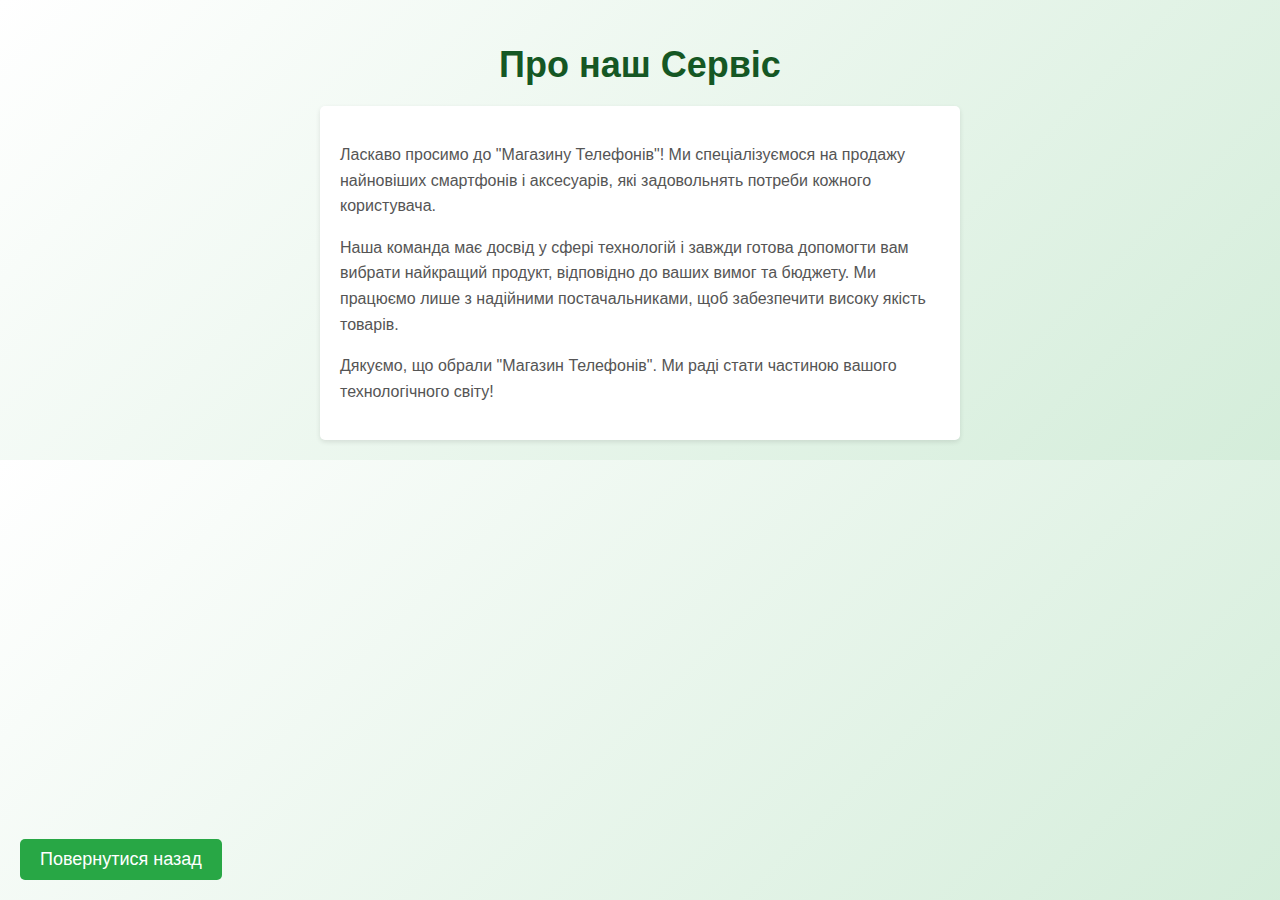
<file: about.html>
<!DOCTYPE html>
<html lang="uk">
<head>
    <meta charset="UTF-8">
    <meta name="viewport" content="width=device-width, initial-scale=1.0">
    <title>Про нас - Магазин Телефонів</title>
    <link rel="stylesheet" href="style.css">
    <style>
        body {
            font-family: Arial, sans-serif;
            background-color: #d4edda; /* Зелений фон */
            margin: 0;
            padding: 20px;
        }
        h1 {
            text-align: center; /* Центрируем заголовок */
            font-size: 36px; /* Увеличиваем размер заголовка */
            margin-bottom: 20px; /* Отступ снизу для заголовка */
            color: #155724; /* Темно-зелений колір заголовка */
        }
        .bio {
            background-color: #ffffff; /* Цвет фона для блока с биографией */
            border-radius: 5px; /* Скругление углов */
            box-shadow: 0 2px 5px rgba(0, 0, 0, 0.1); /* Тень */
            padding: 20px; /* Отступы внутри блока */
            max-width: 600px; /* Максимальная ширина блока */
            margin: 0 auto; /* Центрируем блок */
            line-height: 1.6; /* Интерлиньяж для удобства чтения */
        }
        .bio p {
            font-size: 16px; /* Размер шрифта */
            color: #555; /* Цвет текста */
        }
        .back-button {
            display: block; /* Кнопка возвращения на предыдущую страницу */
            margin: 20px auto 0; /* Отступы */
            padding: 10px 20px; /* Отступы внутри кнопки */
            background-color: #28a745; /* Яскравий зелений для кнопки */
            color: white; /* Цвет текста */
            border: none; /* Убираем рамку */
            border-radius: 5px; /* Скругление углов */
            text-align: center; /* Выравнивание текста */
            text-decoration: none; /* Убираем подчеркивание */
            font-size: 18px; /* Размер шрифта */
            transition: background-color 0.3s; /* Переход при наведении */
        }
        .back-button:hover {
            background-color: #218838; /* Темно-зелений при наведении */
        }
    </style>
</head>
<body>

    <h1>Про наш Сервіс</h1>

    <div class="bio">
        <p>Ласкаво просимо до "Магазину Телефонів"! Ми спеціалізуємося на продажу найновіших смартфонів і аксесуарів, які задовольнять потреби кожного користувача.</p>
        <p>Наша команда має досвід у сфері технологій і завжди готова допомогти вам вибрати найкращий продукт, відповідно до ваших вимог та бюджету. Ми працюємо лише з надійними постачальниками, щоб забезпечити високу якість товарів.</p>
        <p>Дякуємо, що обрали "Магазин Телефонів". Ми раді стати частиною вашого технологічного світу!</p>
    </div>

    <a href="index.html" class="back-button">Повернутися назад</a> <!-- Кнопка для повернення на главную страницу -->

</body>
</html>
</file>
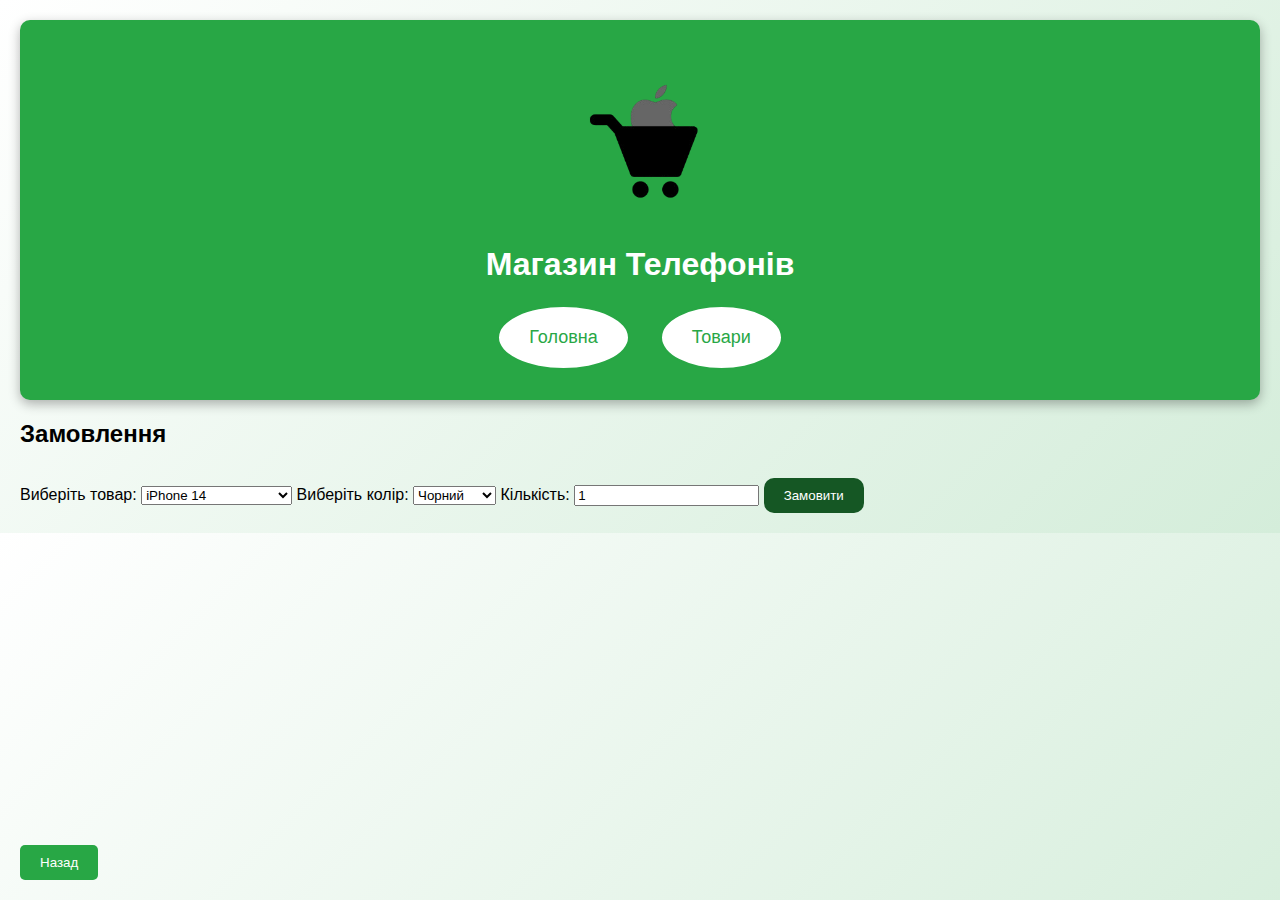
<file: order.html>
<!DOCTYPE html>
<html lang="uk">
<head>
    <meta charset="UTF-8">
    <meta name="viewport" content="width=device-width, initial-scale=1.0">
    <title>Замовлення - Магазин Телефонів</title>
    <link rel="stylesheet" href="style.css">
</head>
<body>
    <header>
        <div class="logo-container">
            <img src="logo.png" alt="Логотип" class="logo-img"> <!-- Замените на путь к вашему логотипу -->
            <h1 class="logo-text">Магазин Телефонів</h1>
        </div>
        <nav class="navbar">
            <button onclick="navigateTo('index')" class="nav-button">Головна</button>
            <button onclick="navigateTo('products')" class="nav-button">Товари</button>
        </nav>
    </header>

    <main>
        <h2>Замовлення</h2>
        <div class="order-form">
            <label for="product">Виберіть товар:</label>
            <select id="product">
                <option value="iPhone 14">iPhone 14</option>
                <option value="Samsung Galaxy S21">Samsung Galaxy S21</option>
                <option value="Xiaomi Mi 11">Xiaomi Mi 11</option>
                <option value="Google Pixel 6">Google Pixel 6</option>
                <option value="OnePlus 9">OnePlus 9</option>
                <option value="Huawei P50">Huawei P50</option>
            </select>

            <label for="color">Виберіть колір:</label>
            <select id="color">
                <option value="Чорний">Чорний</option>
                <option value="Білий">Білий</option>
                <option value="Синій">Синій</option>
                <option value="Червоний">Червоний</option>
            </select>

            <label for="quantity">Кількість:</label>
            <input type="number" id="quantity" value="1" min="1">

            <button class="order-button" onclick="submitOrder()">Замовити</button>
        </div>

        <button class="back-button" onclick="navigateTo('products')">Назад</button>
    </main>


    <script>
        function navigateTo(page) {
            window.location.href = page + '.html'; // Переход на іншу сторінку
        }

        function submitOrder() {
            const product = document.getElementById('product').value;
            const color = document.getElementById('color').value;
            const quantity = document.getElementById('quantity').value;

            alert(`Ваше замовлення на ${quantity} ${product} кольору ${color} успішно оформлено!`);
        }
    </script>
</body>
</html>
</file>
<file: style.css>
body {
    font-family: 'Arial', sans-serif;
    background: linear-gradient(135deg, #fff, #d4edda); /* Зелений фон */
    margin: 0;
    padding: 20px;
    animation: fadeIn 1s ease-in-out;
}

@keyframes fadeIn {
    from {
        opacity: 0;
    }
    to {
        opacity: 1;
    }
}

header {
    text-align: center;
    background-color: #28a745; /* Яскравий зелений */
    padding: 30px;
    color: white;
    box-shadow: 0 4px 12px rgba(0, 0, 0, 0.3);
    border-radius: 10px;
    animation: slideIn 0.5s ease;
}

@keyframes slideIn {
    from {
        transform: translateY(-20px);
        opacity: 0;
    }
    to {
        transform: translateY(0);
        opacity: 1;
    }
}

.logo-img {
    max-width: 120px;
    margin-top: 10px;
    transition: transform 0.3s ease;
}

.logo-img:hover {
    transform: scale(1.1);
}

.navbar {
    display: flex;
    justify-content: center;
    margin-top: 20px;
}

.nav-button {
    background-color: white;
    color: #28a745; /* Яскравий зелений */
    border: 2px solid #28a745;
    border-radius: 50%; /* Кругла кнопка */
    padding: 20px 30px; /* Збільшені відступи для більшої кнопки */
    margin: 0 15px; /* Збільшені відступи між кнопками */
    cursor: pointer;
    transition: background-color 0.3s, transform 0.3s, box-shadow 0.3s;
    animation: buttonFadeIn 0.5s ease-out 0.5s forwards; /* Анімація для кнопок */
    font-size: 18px; /* Збільшений шрифт */
    width: auto; /* Автоматична ширина */
    height: auto; /* Автоматична висота */
    display: inline-flex; /* Використання flex для центрованого тексту */
    align-items: center;
    justify-content: center;
    text-align: center;
}

@keyframes buttonFadeIn {
    from {
        opacity: 0;
        transform: translateY(-20px);
    }
    to {
        opacity: 1;
        transform: translateY(0);
    }
}

.nav-button:hover {
    background-color: #218838; /* Темно-зелений */
    color: white;
    transform: translateY(-2px);
    box-shadow: 0 4px 12px rgba(0, 0, 0, 0.2);
}

.hero-section {
    text-align: center;
    margin: 20px 0;
    opacity: 0;
    animation: fadeIn 1s ease-out 0.5s forwards; /* Анімація для секції героя */
}

.welcome-heading {
    font-size: 28px;
    margin: 0;
    color: #333;
    animation: fadeIn 0.5s ease 0.5s forwards;
}

.products-section {
    display: flex;
    flex-wrap: wrap;
    justify-content: space-between;
    margin-top: 20px;
}

.product-card {
    border: 1px solid #28a745; /* Яскравий зелений */
    border-radius: 10px; /* Закругляем углы картки */
    padding: 10px; /* Зменшене відступлення */
    text-align: center;
    margin: 10px;
    background-color: #ffffff;
    box-shadow: 0 4px 12px rgba(0, 0, 0, 0.1);
    width: calc(33.33% - 20px); /* Три картки в ряд */
    height: 400px; /* Змінена висота */
    box-sizing: border-box;
    transition: transform 0.3s, box-shadow 0.3s;
    opacity: 0;
    animation: fadeInProduct 0.7s ease-out forwards; /* Анімація для картки продукту */
    display: flex;
    flex-direction: column; /* Для вертикального розташування елементів */
    align-items: center; /* Центрування вмісту */
}

@keyframes fadeInProduct {
    from {
        opacity: 0;
        transform: translateY(-20px);
    }
    to {
        opacity: 1;
        transform: translateY(0);
    }
}

.product-card:hover {
    transform: translateY(-5px);
    box-shadow: 0 6px 18px rgba(0, 0, 0, 0.2);
}

.product-image {
    width: 100%;
    height: 200px; /* Висота зображення */
    object-fit: contain; /* Зберігаємо пропорції зображення */
    border-radius: 10px; /* Добавил закругление для картинок */
    transition: transform 0.3s;
}

.product-image:hover {
    transform: scale(1.05);
}

.price {
    font-size: 1.5em;
    margin: 10px 0;
    color: #155724; /* Темно-зелений */
}

.product-description {
    font-size: 0.9em;
    color: #666;
    margin: 10px 0;
    flex-grow: 1; /* Занять оставшееся пространство */
}

div.product-card img {
    width: 111px;
    height: 100px;
}

/* Оновлений стиль кнопок "Замовити" */
.order-button {
    background-color: #155724; /* Темно-зелений */
    color: white;
    border: none;
    border-radius: 10px; /* Закругленные углы кнопки */
    padding: 10px 20px; /* Зменшене відступлення зліва та справа для компактності */
    cursor: pointer;
    transition: background-color 0.3s, transform 0.3s, box-shadow 0.3s;
    animation: fadeInButton 0.5s ease 0.5s forwards; /* Анімація для кнопки замовлення */
    display: inline-block;
    text-align: center;
    margin-top: 10px; /* Відступ зверху, щоб кнопка була ближче до картки */
}

@keyframes fadeInButton {
    from {
        opacity: 0;
        transform: translateY(20px);
    }
    to {
        opacity: 1;
        transform: translateY(0);
    }
}

.order-button:hover {
    background-color: #138496; /* Темно-зелений */
    transform: translateY(-2px);
    box-shadow: 0 4px 12px rgba(0, 0, 0, 0.2);
}

/* Обновляем рамку для экрана заказа */
.order-screen {
    border: 3px solid #28a745; /* Зеленая рамка */
    border-radius: 15px; /* Закругленные углы */
    padding: 20px; /* Внутренние отступы */
    background-color: white; /* Белый фон */
    box-shadow: 0 4px 10px rgba(0, 0, 0, 0.15); /* Легкая тень */
    transition: box-shadow 0.3s ease, transform 0.3s ease; /* Плавные анимации */
    opacity: 0; /* Изначально невидим */
    animation: fadeInOrderScreen 1s ease-out 0.5s forwards; /* Анімація для екрану замовлення */
    width: 80%; /* Установлена ширина */
    margin: 20px auto; /* Центрирование контейнера */
}

/* Анімація для плавного появления экрана заказа */
@keyframes fadeInOrderScreen {
    from {
        opacity: 0;
        transform: translateY(-20px);
    }
    to {
        opacity: 1;
        transform: translateY(0);
    }
}

.order-screen:hover {
    transform: scale(1.02); /* Немного увеличиваем экран заказа при наведении */
    box-shadow: 0 8px 16px rgba(0, 0, 0, 0.2); /* Усиленная тень */
}

.back-button {
    background-color: #28a745; /* Яскравий зелений */
    color: white;
    border: none;
    border-radius: 5px; /* Прямокутна форма */
    padding: 10px 20px; /* Відстуи для зручності */
    cursor: pointer;
    transition: background-color 0.3s, transform 0.3s, box-shadow 0.3s;
    position: fixed;
    bottom: 20px;
    left: 20px;
    animation: fadeInButton 0.5s ease 1s forwards; /* А
</file>
